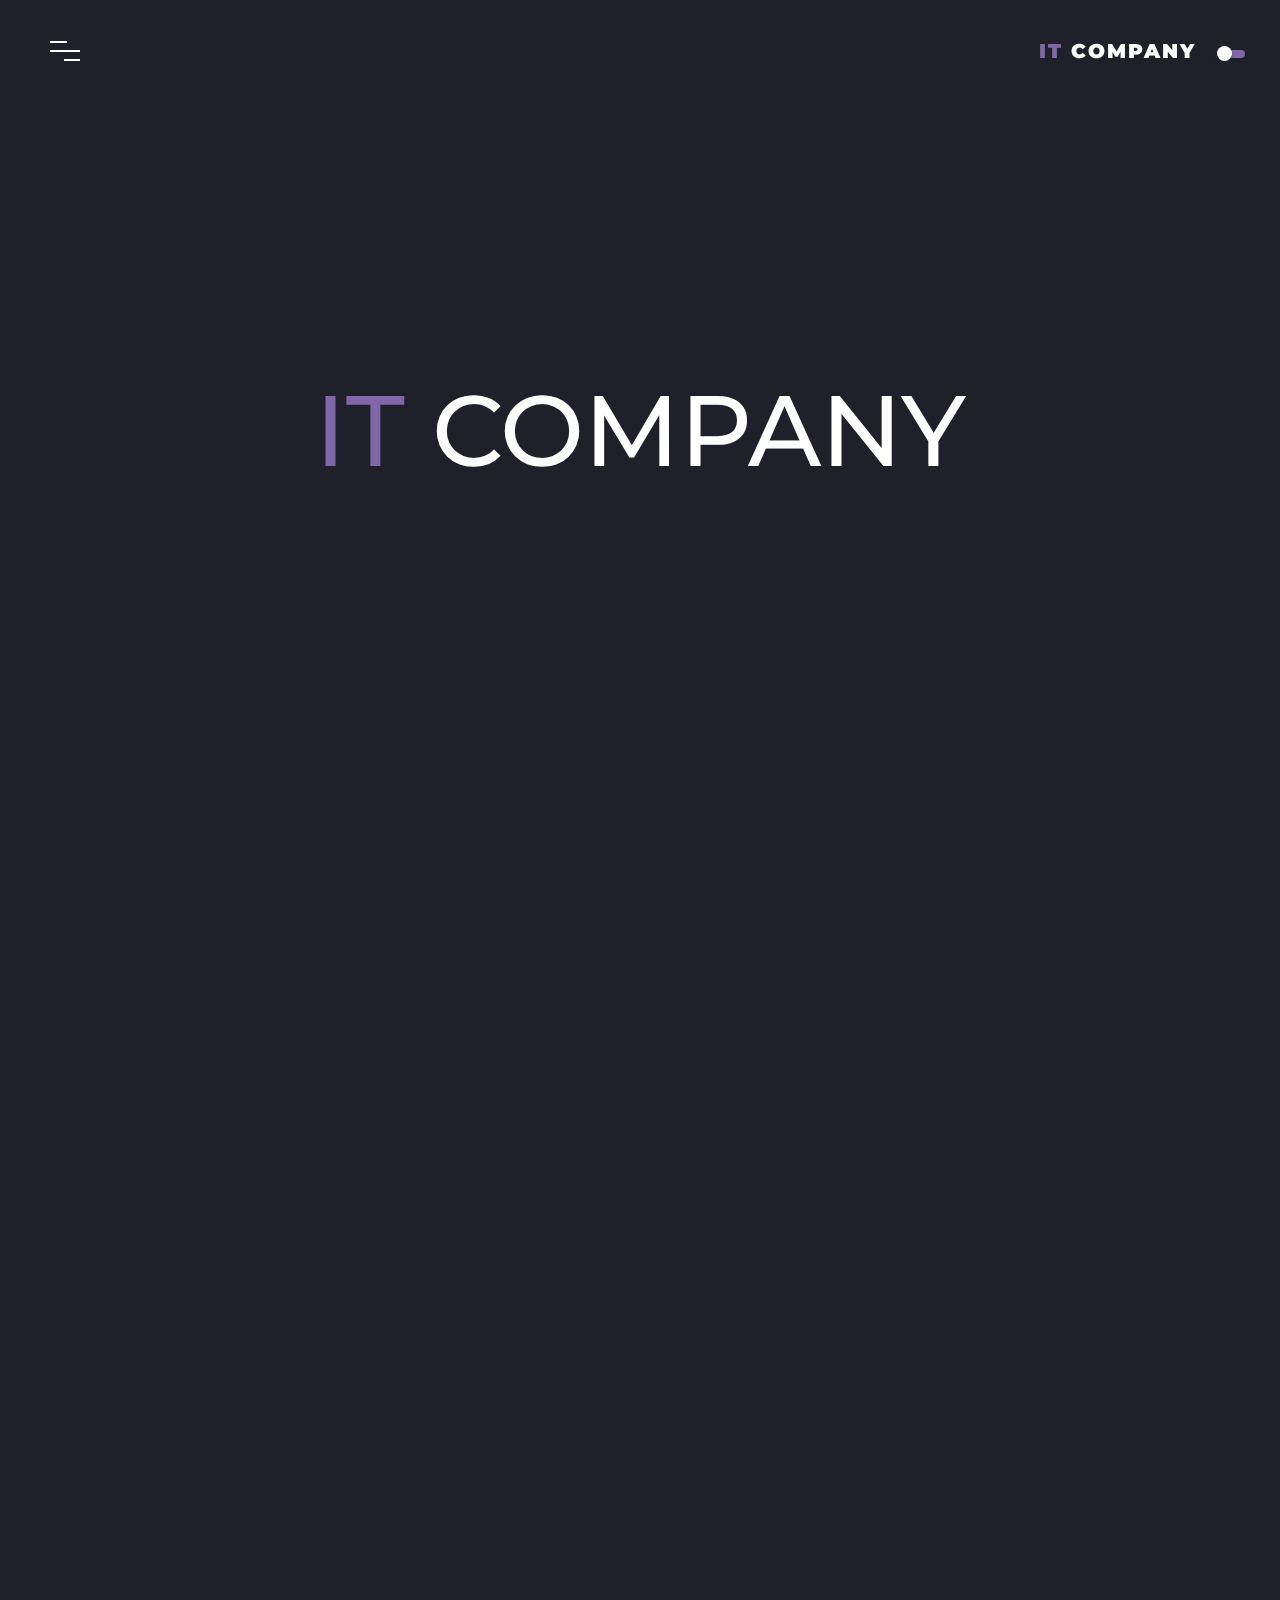
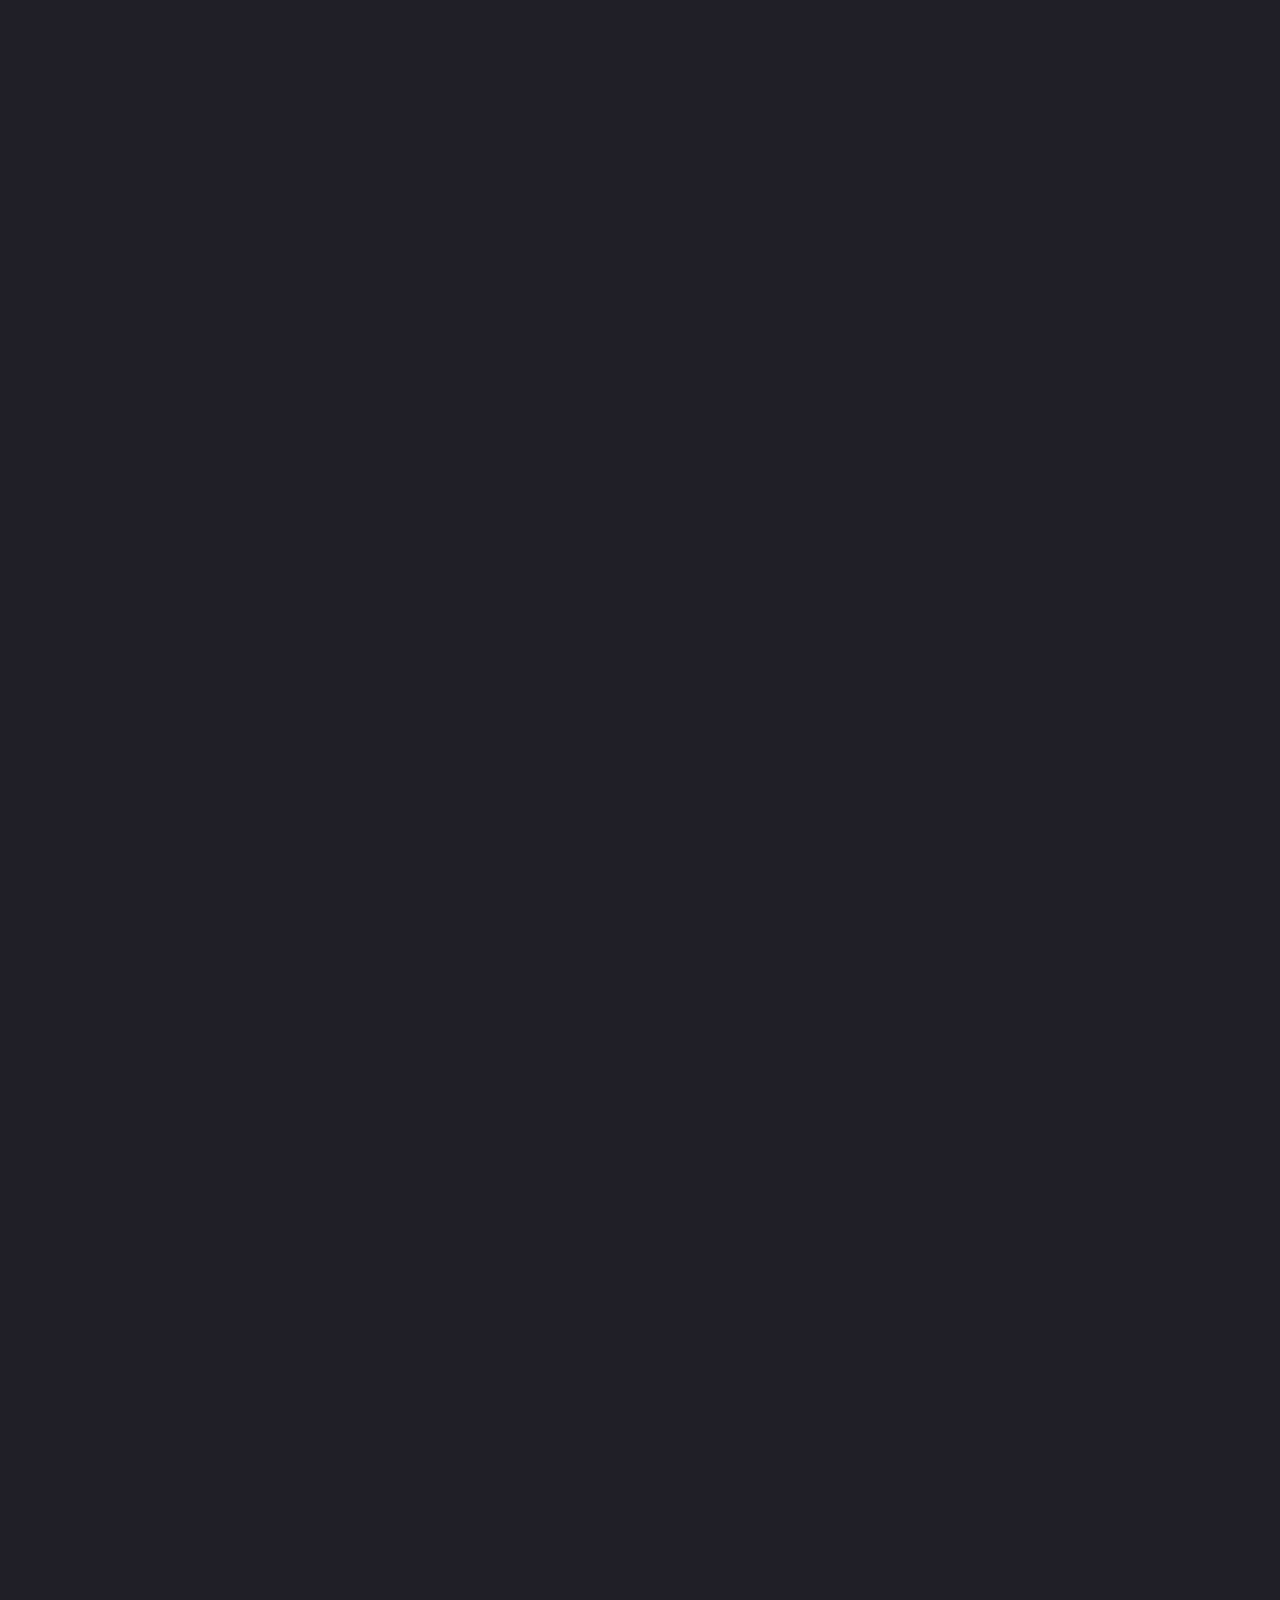
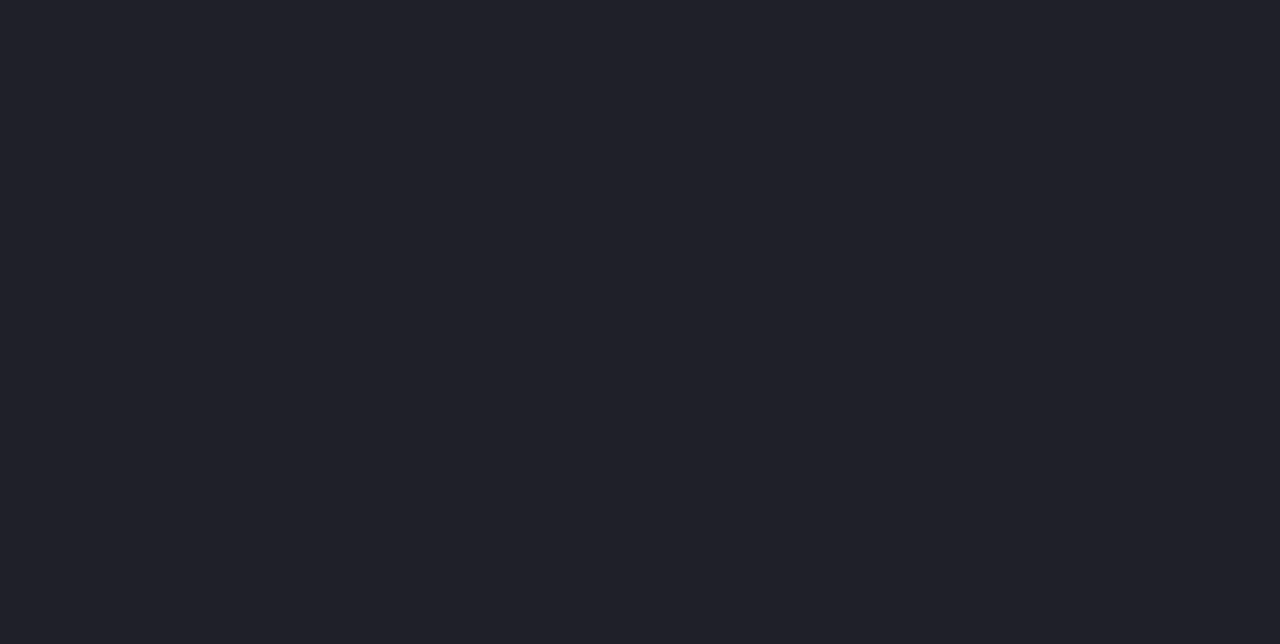
<file: index.html>
<!DOCTYPE html>
<html lang="en">

    <head>
        <meta charset="UTF-8">
        <meta name="viewport" content="width=device-width, initial-scale=1.0">
        <link href="https://unpkg.com/aos@2.3.1/dist/aos.css" rel="stylesheet">
        <link rel="stylesheet" href="https://stackpath.bootstrapcdn.com/bootstrap/4.5.2/css/bootstrap.min.css"
            integrity="sha384-JcKb8q3iqJ61gNV9KGb8thSsNjpSL0n8PARn9HuZOnIxN0hoP+VmmDGMN5t9UJ0Z" crossorigin="anonymous">

        <link rel="stylesheet" href="css/main.css" />
        <title>IT Company</title>
    </head>

    <body>


        <header >
            
        <header class="cd-header" data-aos="fade-up">
           
            <div class="row">
                
                <div class="header-wrapper">
                   
                    <div class="logo-wrap">
                        <a href="#" class="hover-target"><span>IT </span> Company</a>



                        <div id="switch" class="hover-target" style="margin-left: 20px;">
                            <div id="circle"></div>
                        </div>



                    </div>

                    <div class="nav-but-wrap">
                        <div class="menu-icon hover-target">
                            <span class="menu-icon__line menu-icon__line-left"></span>
                            <span class="menu-icon__line"></span>
                            <span class="menu-icon__line menu-icon__line-right"></span>
                        </div>
                    </div>
                </div>
            </div>

        </header>

        <div class="nav">
            <div class="nav__content">
                <ul class="nav__list">
                    <li class="nav__list-item active-nav"><a href="#" class="hover-target">Home</a></li>
                    <li class="nav__list-item"><a href="work.html" class="hover-target">Work</a></li>

                    <li class="nav__list-item"><a href="#" class="hover-target">Contact</a></li>
                </ul>
            </div>
        </div>

        <div class="section full-height over-hide" data-aos="fade-up" data-aos-delay="400">

            <div class="switch-wrap">

                <h1 class="hover-target"><span style="color: #8167a9;">IT</span> Company</h1>

            </div>
            
        </div>

        <div class='cursor' id="cursor"></div>
        <div class='cursor2' id="cursor2"></div>
        <div class='cursor3' id="cursor3"></div>

        </header>
        
        <div class="mb-5 pb-5">
            
            <section class="mt-5 pt-5 container " style="height: 100vh;" data-aos="fade-up" data-aos-delay="400">
                <div class="row mt-5 pt-5">
                    <div class="col-md container p-5 m-5 switch-wrap-2">
                        <h1 class="text-center hover-target">About Us</h1>
                        <p class="text-center hover-target">
                            An emerging and pioneering technology company in the
                            technical sector. We provide our services to
                            the government and private sectors</p>
                    </div>

                    <div class="col-md container">
                        <div class="images card"><img src="image/undraw_product_iteration_kjok.svg" alt=""></div>
                    </div>
                </div>
            </section>

            <section class="mt-5 pt-5 container" style="height: 100vh;" data-aos="fade-up" data-aos-delay="400">
                <div class="row mt-5 pt-5">
                    <div class="col-md container p-5 m-5 switch-wrap-2">
                        <h1 class="text-center hover-target">Vsion</h1>
                        <p class="text-center hover-target">
                            An emerging and pioneering technology company in the
                            technical sector. We provide our services to
                            the government and private sectors</p>
                    </div>

                    <div class="col-md container">
                        <div class="images card"><img src="image/undraw_moonlight_5ksn.svg" alt=""></div>
                    </div>
                </div>
            </section>

            <section class="mt-5 pt-5 container" style="height: 100vh;" data-aos="fade-up" data-aos-delay="400">

                <div class="row mt-5 pt-5">
                    <div class="col-md container p-5 m-5 switch-wrap-2">
                        <h1 class="text-center hover-target">Mission and values</h1>
                        <p class="text-center hover-target">
                            An emerging and pioneering technology company in the
                            technical sector. We provide our services to
                            the government and private sectors</p>
                    </div>

                    <div class="col-md container">
                        <div class="images card"><img src="image/undraw_Process_re_gws7.svg" alt=""></div>
                    </div>
                </div>
            </section>

        </div>
        <script src="https://unpkg.com/aos@2.3.1/dist/aos.js"></script>

        <script src="https://code.jquery.com/jquery-3.5.1.slim.min.js"
            integrity="sha384-DfXdz2htPH0lsSSs5nCTpuj/zy4C+OGpamoFVy38MVBnE+IbbVYUew+OrCXaRkfj"
            crossorigin="anonymous"></script>
        <script src="https://cdn.jsdelivr.net/npm/popper.js@1.16.1/dist/umd/popper.min.js"
            integrity="sha384-9/reFTGAW83EW2RDu2S0VKaIzap3H66lZH81PoYlFhbGU+6BZp6G7niu735Sk7lN"
            crossorigin="anonymous"></script>
        <script src="https://stackpath.bootstrapcdn.com/bootstrap/4.5.2/js/bootstrap.min.js"
            integrity="sha384-B4gt1jrGC7Jh4AgTPSdUtOBvfO8shuf57BaghqFfPlYxofvL8/KUEfYiJOMMV+rV"
            crossorigin="anonymous"></script>
        <script src="js/main.js"></script>
        <script src="js/index.js"></script>



        <script>
            AOS.init();
        </script>

    </body>

</html>
</file>
<file: css/main.css>
/* Please ❤ this if you like it! */

@import url("https://fonts.googleapis.com/css?family=Montserrat:100,100i,200,200i,300,300i,400,400i,500,500i,600,600i,700,700i,800,800i,900,900i");
@import url("https://fonts.googleapis.com/css?family=Poppins:400,500,600,700,800,900");
html {
  scroll-behavior: smooth;
}
body {
  font-family: "Montserrat", sans-serif;
  font-weight: 300;
  font-size: 15px;
  line-height: 1.7;
  color: #c4c3ca;
  background-color: #1f2029;
  /* background-image: url("https://s3-us-west-2.amazonaws.com/s.cdpn.io/1462889/pat-back.svg"); */
  background-position: center;
  background-repeat: repeat;
  background-size: 4%;
  overflow-x: hidden;
  -webkit-transition: all 300ms linear;
  transition: all 300ms linear;
}
a {
  cursor: pointer;
}
a:hover {
  text-decoration: none;
}

/* #Cursor
================================================== */

.cursor,
.cursor2,
.cursor3 {
  position: fixed;
  border-radius: 50%;
  transform: translateX(-50%) translateY(-50%);
  pointer-events: none;
  left: -100px;
  top: 50%;
  mix-blend-mode: difference;
  -webkit-transition: all 300ms linear;
  transition: all 300ms linear;
}
.cursor {
  background-color: #fff;
  height: 0;
  width: 0;
  z-index: 99999;
}
.cursor2,
.cursor3 {
  height: 36px;
  width: 36px;
  z-index: 99998;
  -webkit-transition: all 0.3s ease-out;
  transition: all 0.3s ease-out;
}
.cursor2.hover,
.cursor3.hover {
  -webkit-transform: scale(3) translateX(-25%) translateY(-25%);
  transform: scale(3) translateX(-25%) translateY(-25%);
  border: none;
}
.cursor2 {
  border: 2px solid #fff;
  box-shadow: 0 0 22px rgba(255, 255, 255, 0.6);
}
.cursor2.hover {
  background: rgba(255, 255, 255, 1);
  box-shadow: 0 0 12px rgba(255, 255, 255, 0.2);
}

@media screen and (max-width: 1200px) {
  .cursor,
  .cursor2,
  .cursor3 {
    display: none;
  }
}

/* #Primary style
================================================== */

.section {
  position: relative;
  width: 100%;
  display: block;
}
.over-hide {
  overflow: hidden;
}
.full-height {
  height: 100vh;
}

/* #Navigation
================================================== */

.cd-header {
  position: fixed;
  width: 100%;
  top: 0;
  left: 0;
  z-index: 100;
}
.header-wrapper {
  position: relative;
  width: calc(100% - 100px);
  margin-left: 50px;
}
.logo-wrap {
  position: absolute;
  display: block;
  right: 0;
  top: 40px;
  cursor: pointer;
}
.logo-wrap a {
  cursor: pointer;
  font-family: "Montserrat", sans-serif;
  font-weight: 900;
  font-size: 20px;
  line-height: 20px;
  text-transform: uppercase;
  letter-spacing: 2px;
  color: #fff;
  transition: all 0.3s ease-out;
}
.logo-wrap a span {
  color: #8167a9;
}
.logo-wrap a:hover {
  opacity: 0.9;
}
.nav-but-wrap {
  position: relative;
  display: inline-block;
  float: left;
  padding-left: 15px;
  padding-top: 15px;
  margin-top: 26px;
  transition: all 0.3s ease-out;
}
.menu-icon {
  height: 30px;
  width: 30px;
  position: relative;
  z-index: 2;
  cursor: pointer;
  display: block;
}
.menu-icon__line {
  height: 2px;
  width: 30px;
  display: block;
  background-color: #fff;
  margin-bottom: 7px;
  cursor: pointer;
  -webkit-transition: background-color 0.5s ease, -webkit-transform 0.2s ease;
  transition: background-color 0.5s ease, -webkit-transform 0.2s ease;
  transition: transform 0.2s ease, background-color 0.5s ease;
  transition: transform 0.2s ease, background-color 0.5s ease,
    -webkit-transform 0.2s ease;
}
.menu-icon__line-left {
  width: 16.5px;
  -webkit-transition: all 200ms linear;
  transition: all 200ms linear;
}
.menu-icon__line-right {
  width: 16.5px;
  float: right;
  -webkit-transition: all 200ms linear;
  -moz-transition: all 200ms linear;
  -o-transition: all 200ms linear;
  -ms-transition: all 200ms linear;
  transition: all 200ms linear;
}
.menu-icon:hover .menu-icon__line-left,
.menu-icon:hover .menu-icon__line-right {
  width: 30px;
}
.nav {
  position: fixed;
  z-index: 98;
}
.nav:before,
.nav:after {
  content: "";
  position: fixed;
  top: 20px;
  left: 50px;
  width: 0;
  height: 0;
  background-color: rgba(20, 21, 26, 0.6);
  border-bottom-right-radius: 200%;
  z-index: -1;
  transition: border-radius linear 0.8s,
    width cubic-bezier(0.77, 0, 0.175, 1) 0.6s,
    height cubic-bezier(0.77, 0, 0.175, 1) 0.6s;
}
.nav:after {
  background-color: rgba(9, 9, 12, 1);
  background-image: url("https://s3-us-west-2.amazonaws.com/s.cdpn.io/1462889/pat.svg");
  background-position: bottom center;
  background-repeat: no-repeat;
  background-size: 300%;
  -webkit-transition-delay: 0s;
  transition-delay: 0s;
  box-shadow: 6px 7px 28px 0 rgba(16, 16, 16, 0.3);
}
.nav:before {
  -webkit-transition-delay: 0.2s;
  transition-delay: 0.2s;
}
.nav__content {
  position: fixed;
  visibility: hidden;
  top: 90px;
  left: 50px;
  width: 280px;
  text-align: left;
}
.nav__list {
  position: relative;
  padding: 0;
  margin: 0;
  z-index: 2;
}
.nav__list-item {
  position: relative;
  display: block;
  -webkit-transition-delay: 0.8s;
  transition-delay: 0.8s;
  opacity: 0;
  text-align: left;
  color: #fff;
  overflow: hidden;
  font-family: "Poppins", sans-serif;
  font-size: 22px;
  line-height: 1.2;
  letter-spacing: 2px;
  -webkit-transform: translate(30px, 0%);
  transform: translate(30px, 0%);
  -webkit-transition: opacity 0.2s ease, -webkit-transform 0.3s ease;
  transition: opacity 0.2s ease, -webkit-transform 0.2s ease;
  transition: opacity 0.2s ease, transform 0.2s ease;
  transition: opacity 0.2s ease, transform 0.2s ease,
    -webkit-transform 0.2s ease;
  margin-top: 7px;
  margin-bottom: 7px;
}
.nav__list-item a {
  position: relative;
  text-decoration: none;
  color: rgba(255, 255, 255, 0.6);
  overflow: hidden;
  cursor: pointer;
  font-family: "Poppins", sans-serif;
  font-weight: 600;
  z-index: 2;
  padding-left: 40px;
  padding-top: 5px;
  padding-bottom: 5px;
  display: inline-block;
  -webkit-transition: all 200ms linear;
  transition: all 200ms linear;
}
.nav__list-item a:after {
  position: absolute;
  content: "";
  top: 50%;
  left: 0;
  width: 5px;
  height: 0;
  opacity: 0;
  background-color: #8167a9;
  z-index: 1;
  -webkit-transition: all 200ms linear;
  transition: all 200ms linear;
}
.nav__list-item a:hover:after {
  height: 100%;
  opacity: 1;
  top: 0;
}
.nav__list-item a:hover {
  color: rgba(255, 255, 255, 1);
}
.nav__list-item.active-nav a {
  color: rgba(255, 255, 255, 1);
}
.nav__list-item.active-nav a:after {
  height: 100%;
  opacity: 1;
  top: 0;
}
body.nav-active .nav__content {
  visibility: visible;
}
body.nav-active .menu-icon__line {
  background-color: #fff;
  -webkit-transform: translate(0px, 0px) rotate(-45deg);
  transform: translate(0px, 0px) rotate(-45deg);
}
body.nav-active .menu-icon__line-left {
  width: 15px;
  -webkit-transform: translate(2px, 4px) rotate(45deg);
  transform: translate(2px, 4px) rotate(45deg);
}
body.nav-active .menu-icon__line-right {
  width: 15px;
  float: right;
  -webkit-transform: translate(-3px, -3.5px) rotate(45deg);
  transform: translate(-3px, -3.5px) rotate(45deg);
}
body.nav-active .menu-icon:hover .menu-icon__line-left,
body.nav-active .menu-icon:hover .menu-icon__line-right {
  width: 15px;
}
body.nav-active .nav {
  visibility: visible;
}
body.nav-active .nav:before,
body.nav-active .nav:after {
  width: 250px;
  height: 350px;
  border-radius: 15px;
}
body.nav-active .nav:after {
  -webkit-transition-delay: 0.1s;
  transition-delay: 0.1s;
}
body.nav-active .nav:before {
  -webkit-transition-delay: 0s;
  transition-delay: 0s;
}
body.nav-active .nav__list-item {
  opacity: 1;
  -webkit-transform: translateX(0%);
  transform: translateX(0%);
  -webkit-transition: opacity 0.3s ease, color 0.3s ease,
    -webkit-transform 0.3s ease;
  transition: opacity 0.3s ease, color 0.3s ease, -webkit-transform 0.3s ease;
  transition: opacity 0.3s ease, transform 0.3s ease, color 0.3s ease;
  transition: opacity 0.3s ease, transform 0.3s ease, color 0.3s ease,
    -webkit-transform 0.3s ease;
}
body.nav-active .nav__list-item:nth-child(0) {
  -webkit-transition-delay: 0.7s;
  transition-delay: 0.7s;
}
body.nav-active .nav__list-item:nth-child(1) {
  -webkit-transition-delay: 0.8s;
  transition-delay: 0.8s;
}
body.nav-active .nav__list-item:nth-child(2) {
  -webkit-transition-delay: 0.9s;
  transition-delay: 0.9s;
}
body.nav-active .nav__list-item:nth-child(3) {
  -webkit-transition-delay: 1s;
  transition-delay: 1s;
}
body.nav-active .nav__list-item:nth-child(4) {
  -webkit-transition-delay: 1.1s;
  transition-delay: 1.1s;
}
body.nav-active .nav__list-item:nth-child(5) {
  -webkit-transition-delay: 1.2s;
  transition-delay: 1.2s;
}
body.nav-active .nav__list-item:nth-child(6) {
  -webkit-transition-delay: 1.3s;
  transition-delay: 1.3s;
}
body.nav-active .nav__list-item:nth-child(7) {
  -webkit-transition-delay: 1.4s;
  transition-delay: 1.4s;
}
body.nav-active .nav__list-item:nth-child(8) {
  -webkit-transition-delay: 1.5s;
  transition-delay: 1.5s;
}
body.nav-active .nav__list-item:nth-child(9) {
  -webkit-transition-delay: 1.6s;
  transition-delay: 1.6s;
}
body.nav-active .nav__list-item:nth-child(10) {
  -webkit-transition-delay: 1.7s;
  transition-delay: 1.7s;
}

.switch-wrap {
  position: absolute;
  top: 50%;
  left: 0;
  z-index: 10;
  transform: translateY(-50%);
  width: 100%;
  -webkit-transition: all 500ms linear;
  transition: all 500ms linear;
  margin: 0 auto;
  text-align: center;
}
.switch-wrap-2 h1 {
  color: #fff;

  text-transform: uppercase;
  margin-bottom: 40px;
  -webkit-transition: all 300ms linear;
  transition: all 300ms linear;
}

.switch-wrap-2 h5 {
  color: #fff;

  margin-bottom: 40px;
  -webkit-transition: all 300ms linear;
  transition: all 300ms linear;
}

.switch-wrap-2 p {
  color: #fff;

  text-transform: uppercase;
  margin-bottom: 40px;
  -webkit-transition: all 300ms linear;
  transition: all 300ms linear;
}

.switch-wrap h1 {
  font-size: 100px;
  line-height: 1;
  color: #fff;
  text-align: center;
  text-transform: uppercase;
  margin-bottom: 40px;
  -webkit-transition: all 300ms linear;
  transition: all 300ms linear;
}
@media screen and (max-width: 580px) {
  .switch-wrap h1 {
    font-size: 32px;
  }
}
.switch-wrap p {
  font-weight: 600;
  font-size: 14px;
  letter-spacing: 1px;
  line-height: 1;
  color: #8167a9;
  text-align: center;
  margin-top: 15px;
}
.switch-wrap p span {
  position: relative;
}
.switch-wrap p span:before {
  position: absolute;
  content: "";
  width: 100%;
  height: 2px;
  background-color: #fff;
  left: 0;
  bottom: -4px;
  -webkit-transition: all 300ms linear;
  transition: all 300ms linear;
}
.switch-wrap p span:nth-child(2):before {
  opacity: 0;
}
#switch,
#circle {
  cursor: pointer;
  -webkit-transition: all 300ms linear;
  transition: all 300ms linear;
}
#switch {
  width: 25px;
  height: 8px;
  margin: 0 auto;
  text-align: center;

  border-radius: 27px;
  background: #8167a9;
  position: relative;
  display: inline-block;
}
#circle {
  position: absolute;
  top: -4px;
  left: -3px;
  width: 15px;
  height: 15px;
  border-radius: 50%;
  box-shadow: 0 4px 4px rgba(26, 53, 71, 0.25), 0 0 0 1px rgba(26, 53, 71, 0.07);
  background: #fff;
}
.switched {
  border-color: #8167a9 !important;
  background: #000 !important;
}
.switched #circle {
  left: 17px;
  background: #000;
}

/* #Light
================================================== */

body.light {
  background-color: #fff;
}
body.light .cursor,
body.light .cursor2,
body.light .cursor3 {
  mix-blend-mode: normal;
}
body.light .cursor2 {
  border: 2px solid #1f2029;
  box-shadow: 0 0 4px rgba(0, 0, 0, 0.1);
}
body.light .cursor2.hover {
  background: rgba(0, 0, 0, 0.06);
  box-shadow: 0 0 2px rgba(0, 0, 0, 0.1);
  border-color: transparent;
}
body.light .logo-wrap a {
  color: #1f2029;
}
body.light .menu-icon__line {
  background-color: #1f2029;
}
body.light .nav:before {
  background-color: rgba(235, 235, 235, 0.4);
}
body.light .nav:after {
  background-color: rgb(246, 239, 249);
  box-shadow: 6px 6px 22px rgba(42, 31, 63, 0.1);
}
body.light .nav__list-item a {
  color: rgba(0, 0, 0, 0.6);
}
body.light .nav__list-item a:hover {
  color: #1f2029;
}
body.light .nav__list-item.active-nav a {
  color: #1f2029;
}
body.light .switch-wrap h1 {
  color: #000;
}
body.light .switch-wrap-2 h1 {
  color: #000;
}
body.light .switch-wrap-2 h5 {
  color: #000;
}
body.light .switch-wrap-2 p {
  color: #000;
}
body.light .switch-wrap p span:nth-child(2):before {
  opacity: 1;
  background-color: #000;
}
body.light .switch-wrap p span:nth-child(1):before {
  opacity: 0;
}

/* #Link to page
================================================== */
.link-to-portfolio {
  position: fixed;
  bottom: 40px;
  right: 50px;
  z-index: 200;
  cursor: pointer;
  width: 50px;
  height: 50px;
  text-align: center;
  border-radius: 3px;
  background-position: center center;
  background-size: 65%;
  background-repeat: no-repeat;
  /* background-image: url("https://assets.codepen.io/1462889/fcy.png"); */
  box-shadow: 0 0 0 2px rgba(255, 255, 255, 0.1);
  transition: opacity 0.2s, border-radius 0.2s, box-shadow 0.2s;
  transition-timing-function: ease-out;
}
.link-to-portfolio:hover {
  opacity: 0.8;
  border-radius: 50%;
  box-shadow: 0 0 0 20px rgba(255, 255, 255, 0.1);
}

img {
  width: 400px;
  height: 400px;
  padding: 20px;
}
.images {
  width: 420px;
  background-color: #ffffff1f;
  border-radius: 10%;
}
section {
  background-color: #ffffff05;
}

.card {
  width: 400px;
  background-color: #ffffff1f;
  border-radius: 4%;

  transition: 0.3s;
  border: unset;
}
.card,
.col-md-6 {
  flex: 0 0 40%;
}

.card:hover {
  box-shadow: 0 8px 16px 0 rgba(0, 0, 0, 0.2);
}
</file>
